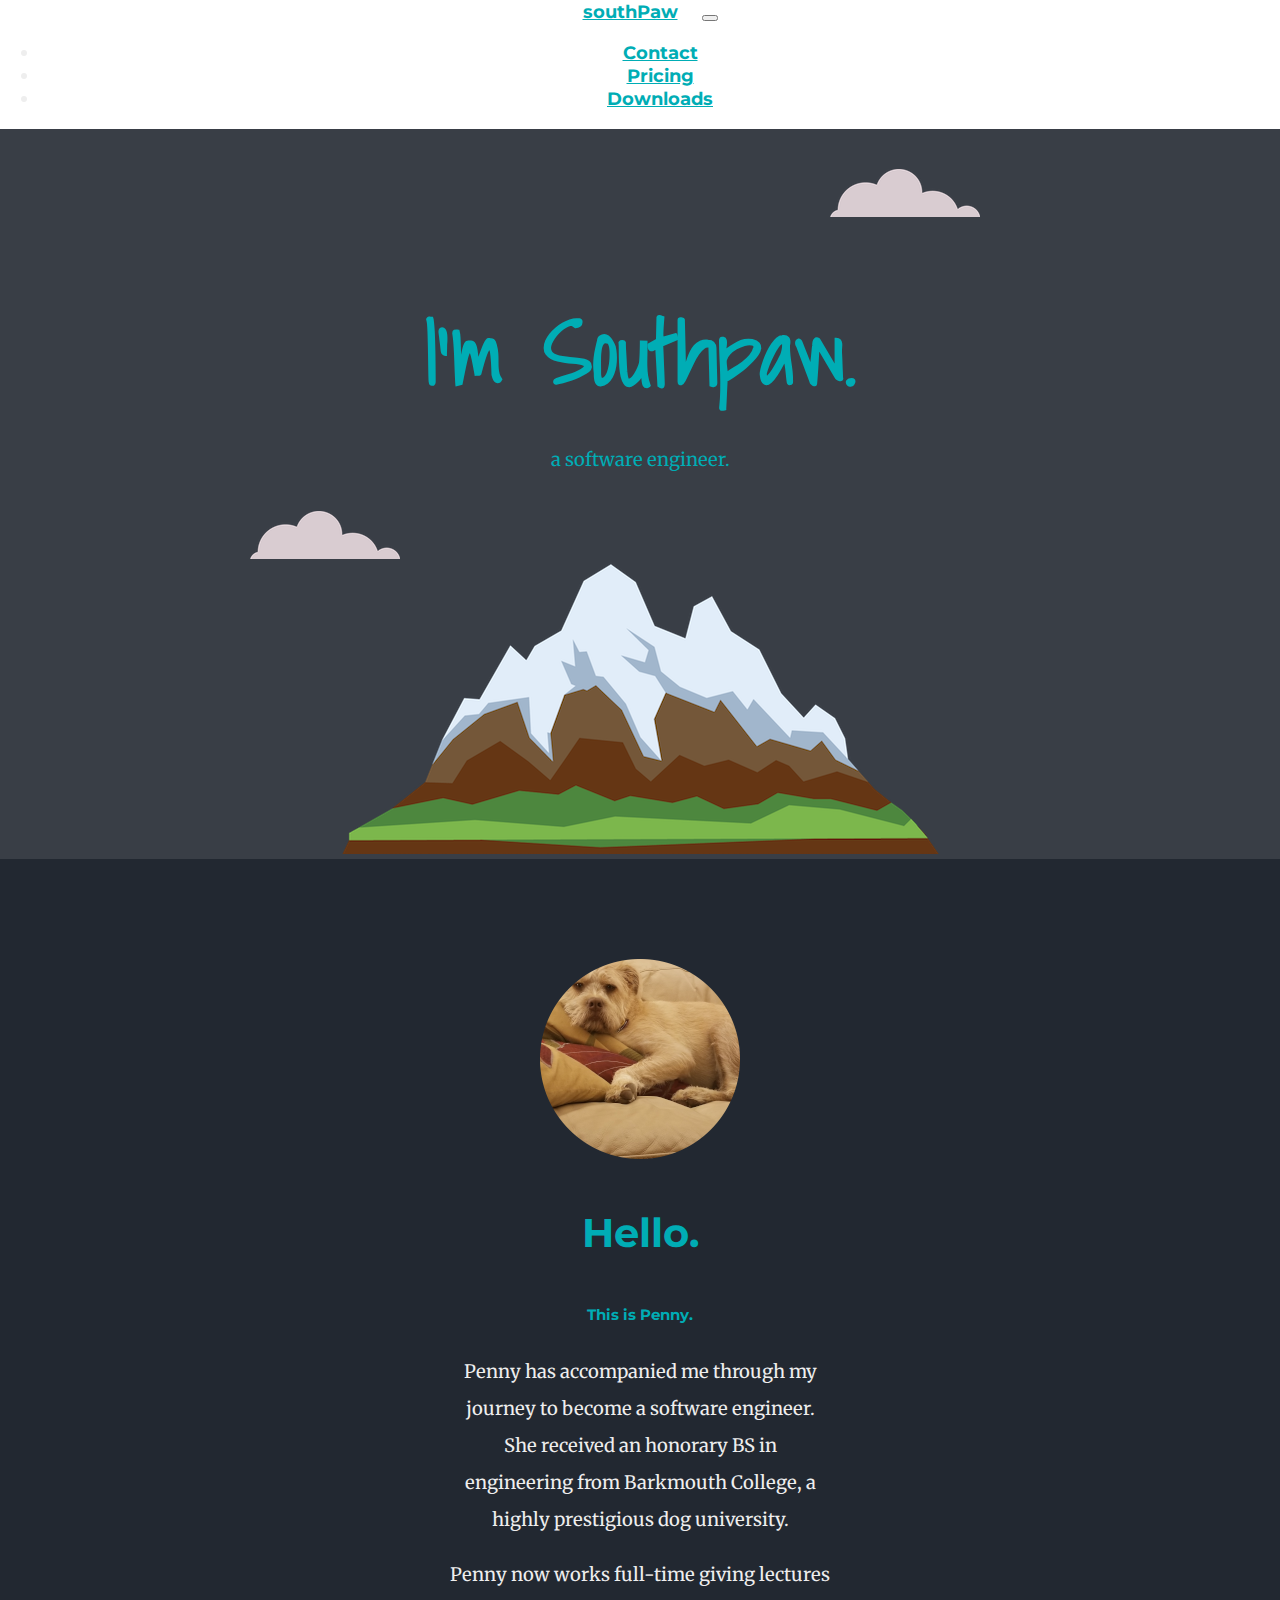
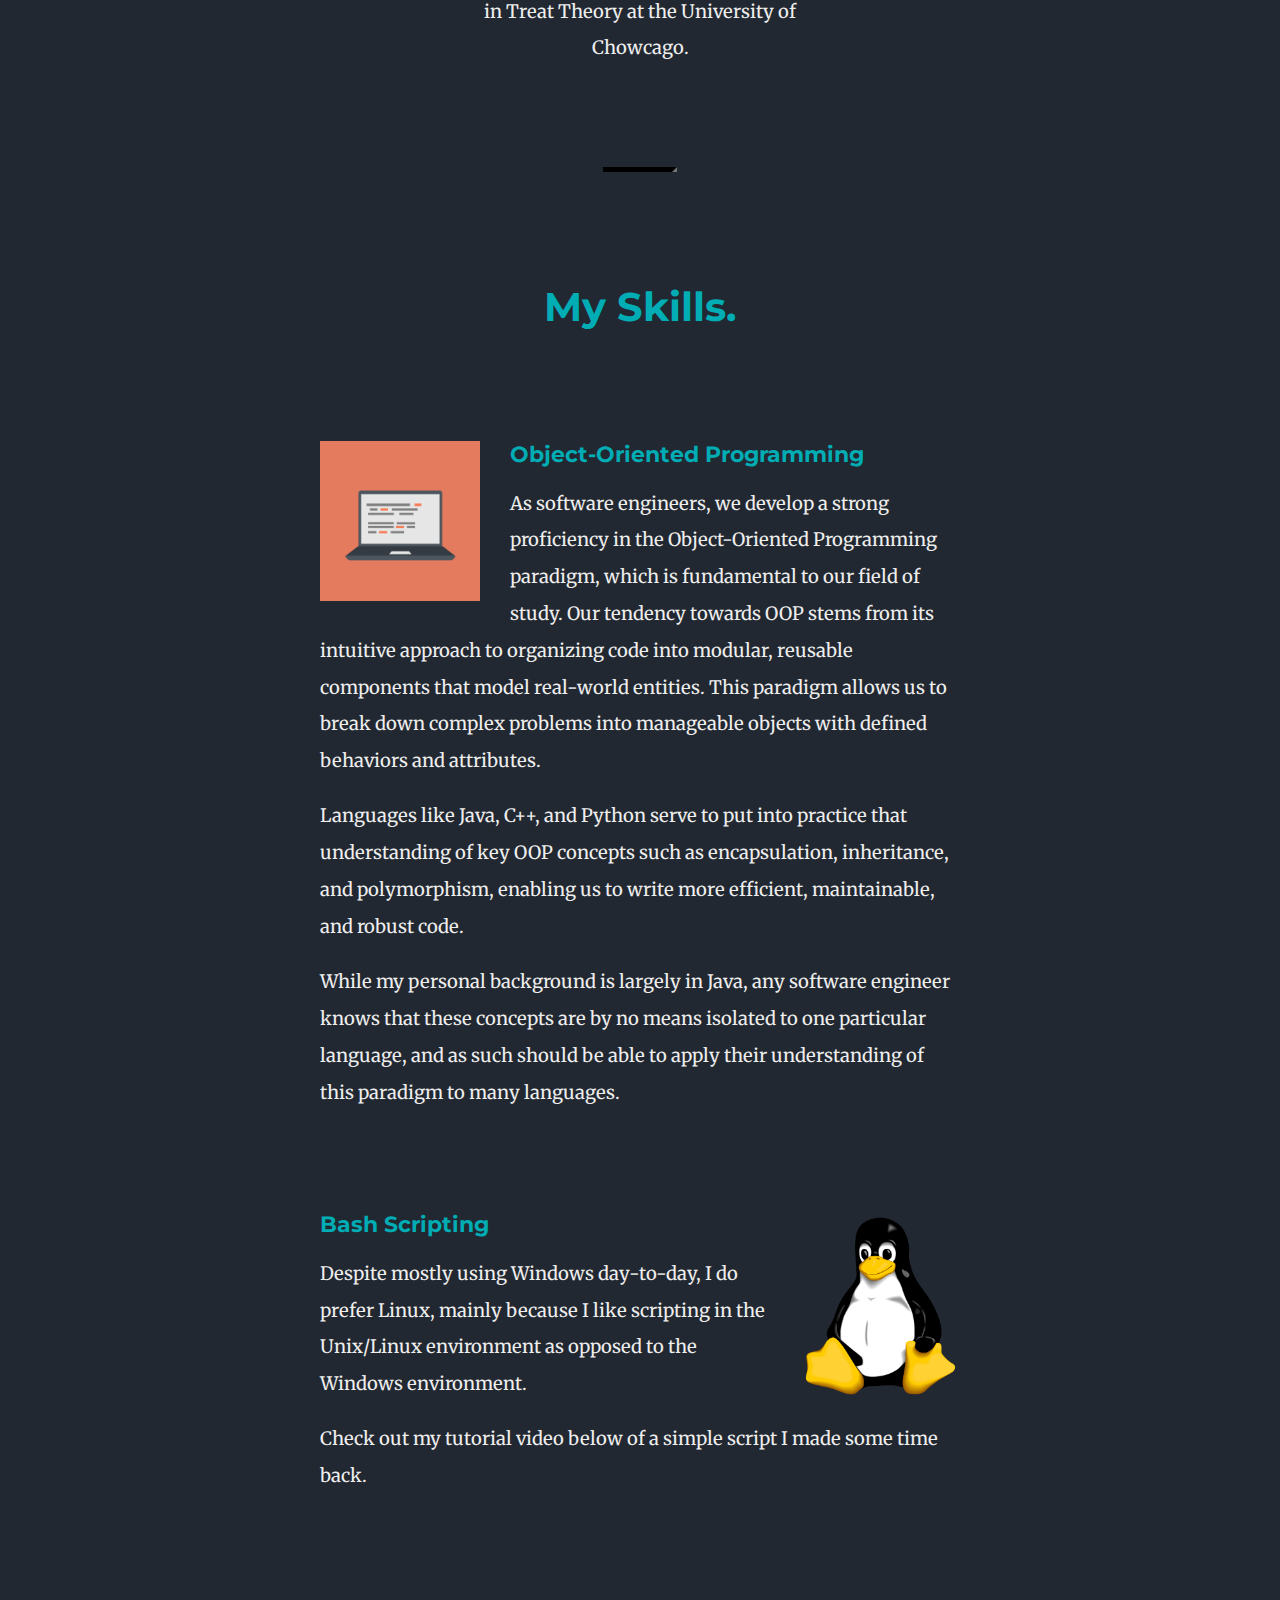
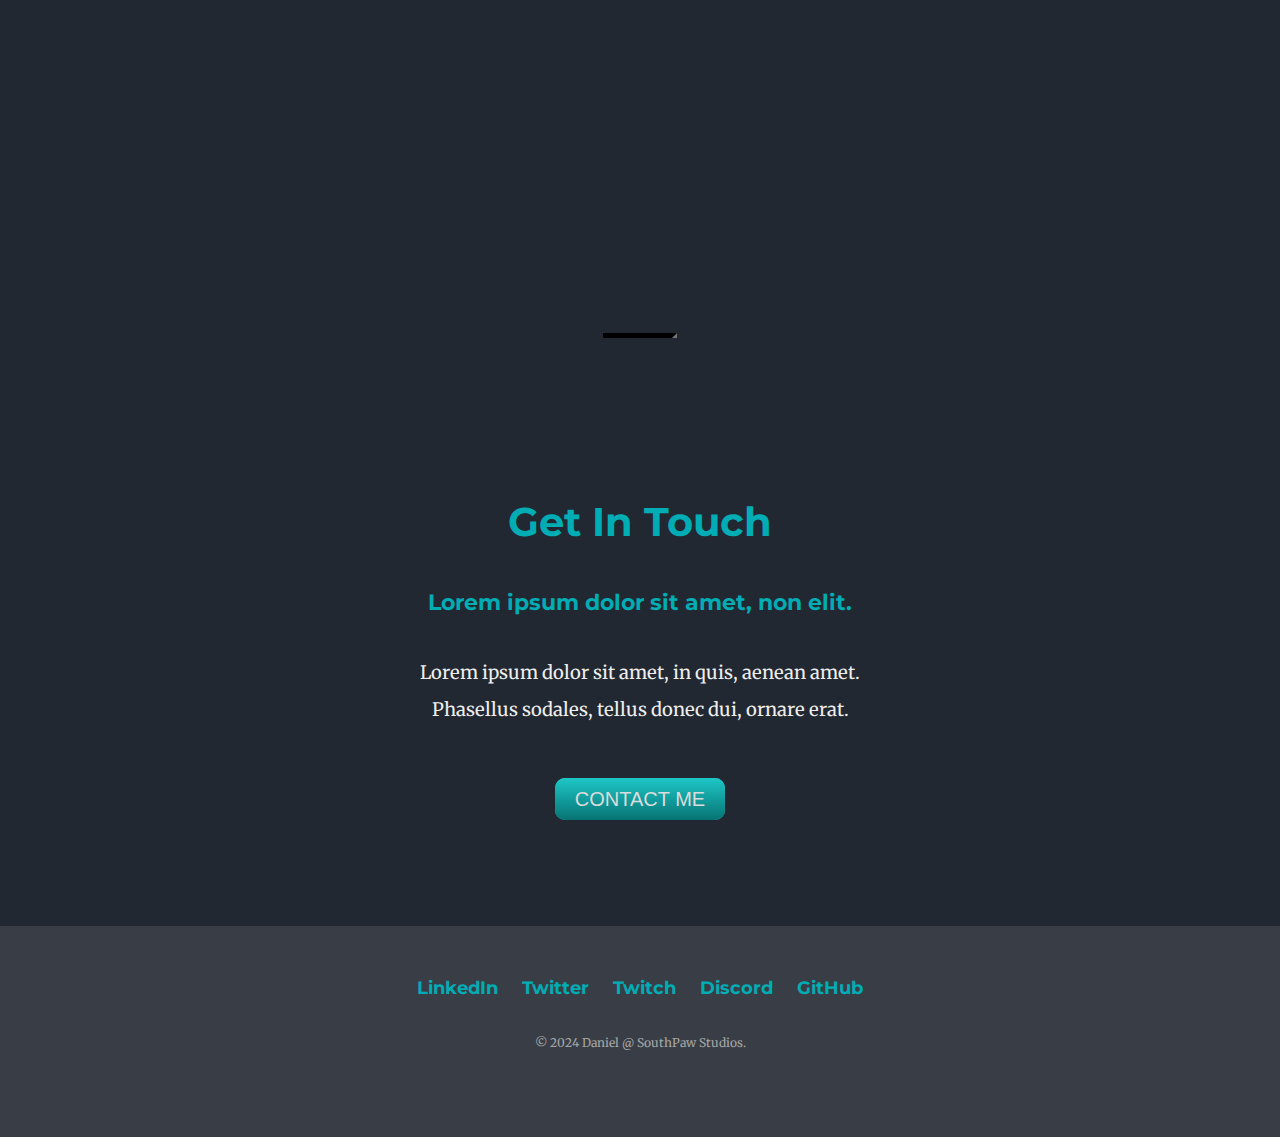
<file: index.html>
<!DOCTYPE html>
<html lang="en" dir="ltr">
	<head>
		<meta charset="utf-8">
		<meta name="viewport" content="width=device-width, initial-scale=1, shrink-to-fit=no">
		<title>Southpaw</title>
		<link rel="icon" href="icons/favicon.ico">
		<link rel="stylesheet" href="https://cdn.jsdelivr.net/npm/bootstrap@4.6.0/dist/css/bootstrap.min.css"
			  integrity="sha384-B0vP5xmATw1+K9KRQjQERJvTumQW0nPEzvF6L/Z6nronJ3oUOFUFpCjEUQouq2+l"
			  crossorigin="anonymous">
		<link rel="stylesheet" href="css/styles.css">
		<script src="https://code.jquery.com/jquery-3.5.1.slim.min.js"
				integrity="sha384-DfXdz2htPH0lsSSs5nCTpuj/zy4C+OGpamoFVy38MVBnE+IbbVYUew+OrCXaRkfj"
				crossorigin="anonymous"
				defer></script>
		<script src="https://cdn.jsdelivr.net/npm/bootstrap@4.6.0/dist/js/bootstrap.bundle.min.js"
				integrity="sha384-Piv4xVNRyMGpqkS2by6br4gNJ7DXjqk09RmUpJ8jgGtD7zP9yug3goQfGII0yAns"
				crossorigin="anonymous"
				defer></script>
		<link rel="preconnect" href="https://fonts.gstatic.com">
		<link href="https://fonts.googleapis.com/css2?family=Cedarville+Cursive&family=Merriweather:wght@300&family=Montserrat:wght@100&family=Shadows+Into+Light&display=swap"
			  rel="stylesheet">
	</head>
	<body>
		<nav class="navbar navbar-expand-lg navbar-dark bg-dark sticky-top">
			<a class="navbar-brand" href="">southPaw</a>
			<button class="navbar-toggler" type="button" data-toggle="collapse" data-target="#navbarTogglerDemo01"
					aria-controls="navbarTogglerDemo01" aria-expanded="false" aria-label="Toggle navigation">
				<span class="navbar-toggler-icon"></span>
			</button>
			<div class="collapse navbar-collapse" id="navbarTogglerDemo01">
				<ul class="navbar-nav ml-auto">
					<li class="nav-item">
						<a class="nav-link" href="">Contact</a>
					</li>
					<li class="nav-item">
						<a class="nav-link" href="">Pricing</a>
					</li>
					<li class="nav-item">
						<a class="nav-link" href="">Downloads</a>
					</li>
				</ul>
			</div>
		</nav>
		<div class="top-container">
			<img class="top-cloud" src="images/cloud.png" alt="cloud-img">
			<h1>I'm Southpaw.</h1>
			<p>a software engineer.</p>
			<img class="bottom-cloud" src="images/cloud.png" alt="cloud-img">
			<img src="images/mountain.png" alt="mountain-img">
		</div>
		<div class="middle-container">
			<div class="profile">
				<img src="images/circle-cropped.png" alt="penny-img">
				<h2>Hello.</h2>
				<div class="intro">
					<h5>This is Penny.</h5>
					<p>Penny has accompanied me through my journey to become a software engineer. She received an
						honorary BS in engineering from Barkmouth College, a highly prestigious dog university.</p>
					<p>Penny now works full-time giving lectures in Treat
						Theory at the University of Chowcago.</p>
				</div>
			</div>
			<hr>
			<div class="skills">
				<h2>My Skills.</h2>
				<div class="skills-row">
					<img class="skills-image" src="images/computer.png" alt="computer-img">
					<h3>Object-Oriented Programming</h3>
					<p>As software engineers, we develop a strong proficiency in the Object-Oriented Programming
						paradigm, which is fundamental to our field of study. Our tendency towards OOP stems
						from its intuitive approach to organizing code into modular, reusable components that model
						real-world entities. This paradigm allows us to break down complex problems into manageable
						objects with defined behaviors and attributes.</p>
					<p>Languages like Java, C++, and Python serve to put into practice that understanding of key OOP
						concepts such as encapsulation, inheritance, and polymorphism, enabling us to write more
						efficient, maintainable, and robust code.</p>
					<p>While my personal background is largely in Java, any software engineer knows
						that these concepts are by no means isolated to one particular language, and as such should be
						able to apply their understanding of this paradigm to many languages.</p>
				</div>
				<div class="skills-row">
					<img class="hobbies-image" src="images/tux.png" alt="tux-img">
					<h3>Bash Scripting</h3>
					<p>Despite mostly using Windows day-to-day, I do prefer Linux, mainly because I like scripting in
						the Unix/Linux environment as opposed to the Windows environment.</p>
					<p>Check out my tutorial video below of a simple script I made some time back.</p>
					<div class="player">
						<iframe width="560" height="315"
								src="https://www.youtube.com/embed/RUX8OYi81Y8?si=Vza4pye2zBL-5f2K"
								title="YouTube video player" frameborder="0"
								allow="accelerometer; autoplay; clipboard-write; encrypted-media; gyroscope; picture-in-picture; web-share"
								allowfullscreen></iframe>
					</div>
				</div>
			</div>
			<hr>
			<div class="contact-me">
				<h2>Get In Touch</h2>
				<h3>Lorem ipsum dolor sit amet, non elit.</h3>
				<p class="contact-message">Lorem ipsum dolor sit amet, in quis, aenean amet. Phasellus sodales, tellus
					donec dui, ornare erat.</p>
				<a class="btn" href="mailto:name@email.com">CONTACT ME</a>
			</div>
		</div>
		<div class="bottom-container">
			<a class="footer-link" href="https://www.linkedin.com/">LinkedIn</a>
			<a class="footer-link" href="https://twitter.com/">Twitter</a>
			<a class="footer-link" href="https://www.twitch.tv/">Twitch</a>
			<a class="footer-link" href="https://www.discord.com/">Discord</a>
			<a class="footer-link" href="https://github.com/southp4w">GitHub</a>
			<p class="copyright">© 2024 Daniel @ SouthPaw Studios.</p>
		</div>
	</body>
</html>
</file>
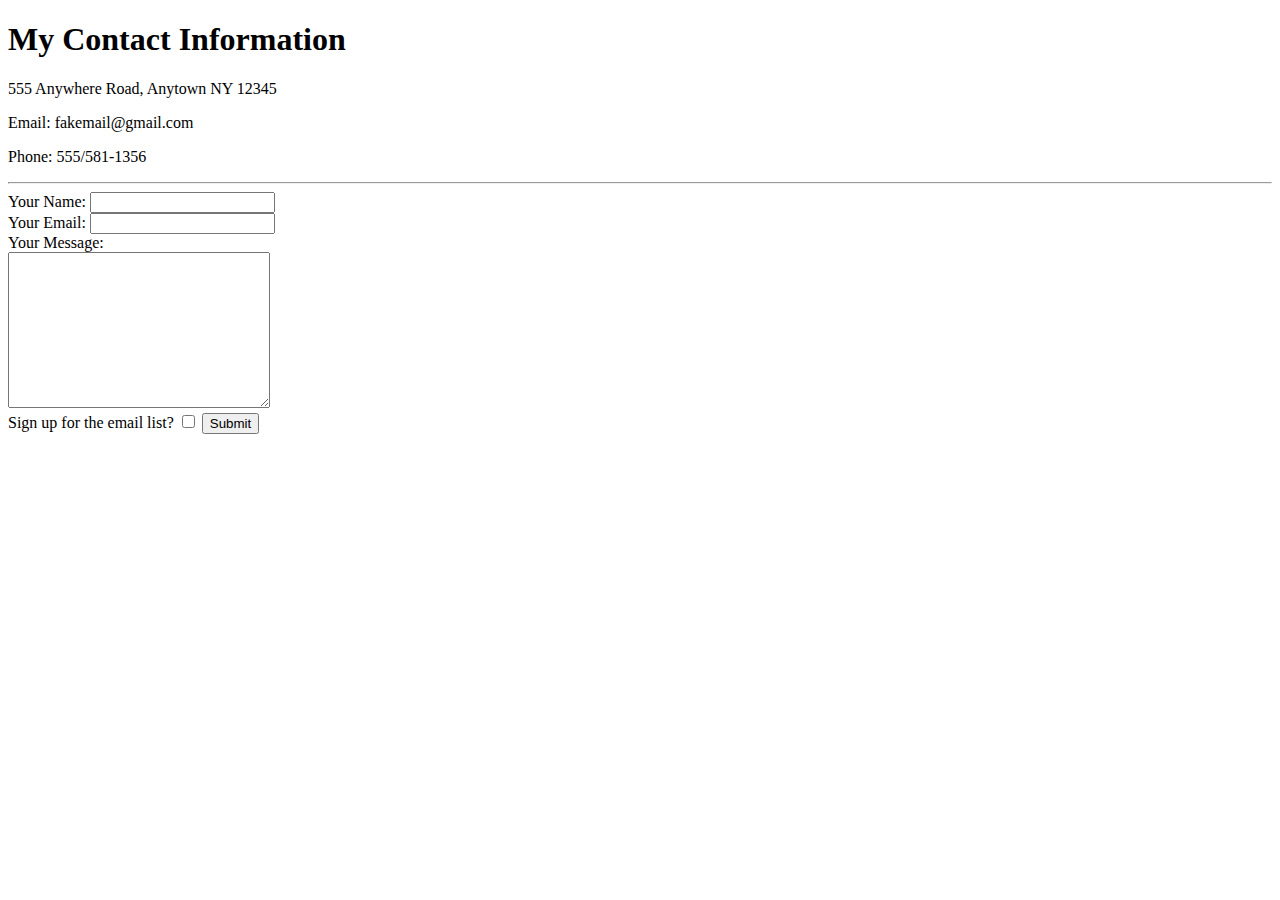
<file: contact.html>
<!DOCTYPE html>
<html lang="en" dir="ltr">

<head>
  <meta charset="utf-8">
  <title>Contact Information</title>
</head>

<body>
  <h1>My Contact Information</h1>
  <p>555 Anywhere Road, Anytown NY 12345</p>
  <p>Email: fakemail@gmail.com</p>
  <p>Phone: 555/581-1356</p>
  <hr>
  <form action="mailto:fakemail@gmail.com" method="post" enctype="text/plain">
    <label>Your Name: </label>
    <input type="text" name="yourName"><br>
    <label>Your Email: </label>
    <input type="email" name="yourEmail"><br>
    <label>Your Message: </label><br>
    <textarea name="yourMessage" rows="10" cols="30"></textarea><br>
    <label>Sign up for the email list?</label>
    <input type="checkbox">
    <input type="submit">
  </form>
</body>

</html>
</file>
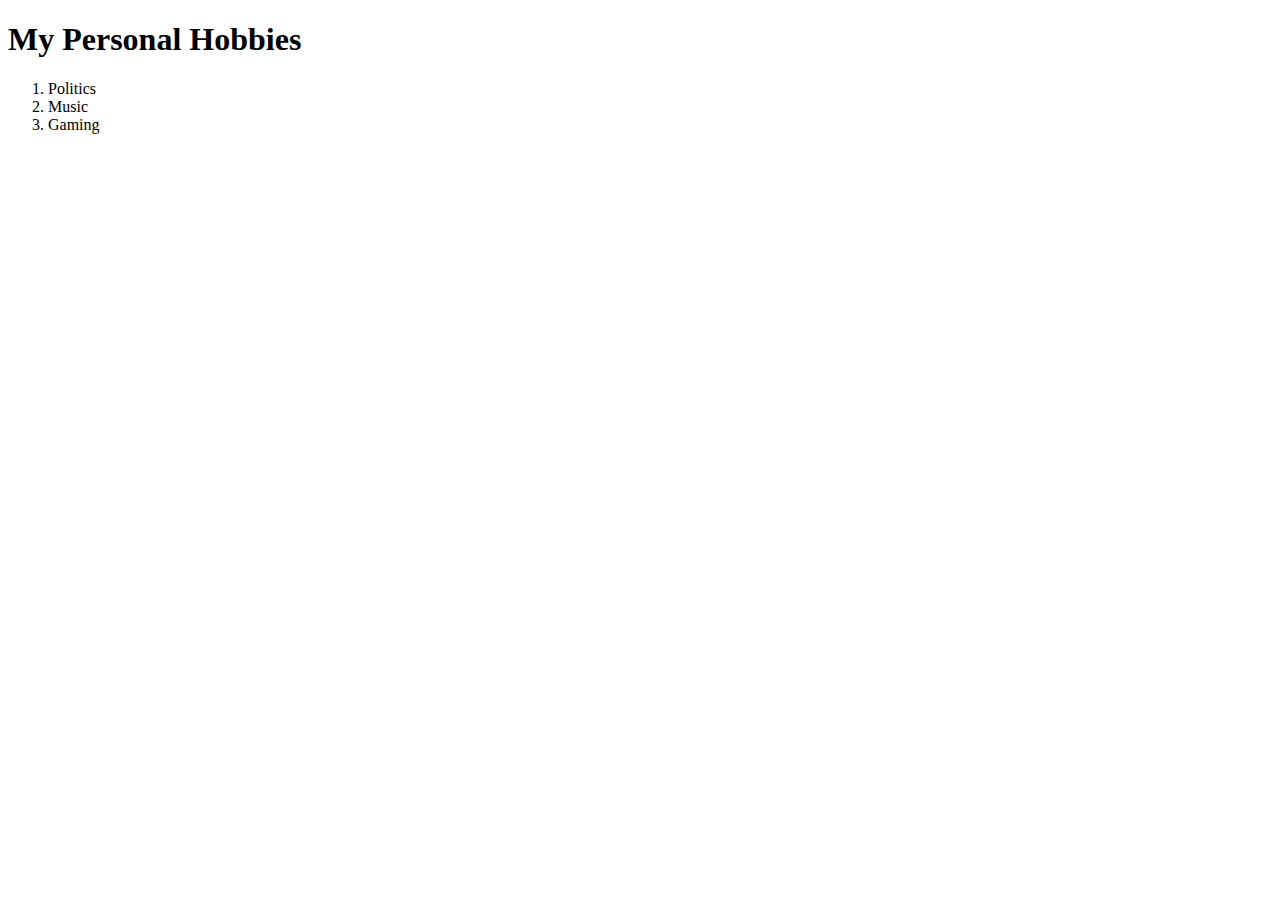
<file: hobbies.html>
<!DOCTYPE html>
<html lang="en" dir="ltr">

<head>
  <meta charset="utf-8">
  <title>My Personal Hobbies</title>
</head>

<body>
  <h1>My Personal Hobbies</h1>
  <ol>
    <li>Politics</li>
    <li>Music</li>
    <li>Gaming</li>
  </ol>
</body>

</html>
</file>
<file: css/styles.css>
a {
    color: #00adb5;
    font-family: "Montserrat", sans-serif;
    font-weight: bold;
    margin: 10px 20px;
}

a:hover {
    color: #127a7a;
    text-decoration: none;
}

body {
    color: #eeeeee;
    font-family: "Merriweather", serif;
    font-size: 1.15rem;
    margin: 0;
    text-align: center;
}

h1, h2, h3, h4, h5 {
    color: #00adb5;
}

h2, h3, h4, h5 {
    font-family: 'Montserrat', sans-serif;
}


h1 {
    margin: 50px auto 0 auto;
    font-family: "Shadows Into Light", sans-serif;
    font-size: 5.625rem;
}

h2 {
    font-size: 2.5rem;
    font-weight: bold;
    padding: 10px 0;
}

h3 {
    font-weight: bold;
    margin: 10px auto
}

h5 {
    padding: 5px 0;
}

hr {
    border-bottom: none;
    border-color: #202020;
    border-width: 5px;
    margin: 100px auto;
    width: 5%;
}

iframe {
    align-items: center;
    border-radius: 25px;
}

p {
    line-height: 2;
}

.bottom-cloud {
    bottom: 300px;
    left: 250px;
    position: absolute;
}

.bottom-container {
    background-color: #393e46;
    padding: 50px 0;
}

.btn {
    -moz-border-radius: 10px;
    -webkit-border-radius: 10px;
    background: #1ec7c7;
    background-image: -moz-linear-gradient(to top, #1ec7c7, #077373);
    background-image: -ms-linear-gradient(to top, #1ec7c7, #077373);
    background-image: -o-linear-gradient(to top, #1ec7c7, #077373);
    background-image: -webkit-linear-gradient(to top, #1ec7c7, #077373);
    background-image: linear-gradient(to bottom, #1ec7c7, #077373);
    border-radius: 10px;
    color: #dbdbdb;
    font-family: Arial, sans-serif;
    font-size: 20px;
    font-weight: normal;
    padding: 10px 20px 10px 20px;
    text-decoration: none;
}

.btn:hover {
    background: #127a7a;
    background-image: -moz-linear-gradient(to top, #127a7a, #0a4f4f);
    background-image: -ms-linear-gradient(to top, #127a7a, #0a4f4f);
    background-image: -o-linear-gradient(to top, #127a7a, #0a4f4f);
    background-image: -webkit-linear-gradient(to top, #127a7a, #0a4f4f);
    background-image: linear-gradient(to bottom, #127a7a, #0a4f4f);
    color: #dbdbdb;
    text-decoration: none;
}

.contact-me {
    padding: 15px 0;
}

.contact-message {
    margin: 40px auto 60px;
    width: 40%;
}

.copyright {
    color: #A6A6A6;
    font-size: .75rem;
    padding: 20px 0;
}

.footer-link {
    margin: 5px 10px;
    text-decoration: none;
}

.hobbies-image {
    float: right;
    margin-left: 30px;
    width: 25%;
}

.intro {
    margin: auto;
    width: 30%;
}

.middle-container {
    background-color: #222831;
    padding: 100px 0 100px;
}

.player {
    iframe {
        left: 75px;
        position: relative;
    }
}

.skills {
}

.skills-image {
    float: left;
    margin-right: 30px;
    width: 25%;
}

.skills-row {
    margin: 100px auto 100px auto;
    text-align: left;
    width: 50%;
}

.top-cloud {
    position: absolute;
    right: 300px;
    top: 40px;
}

.top-container {
    background-color: #393e46;
    color: #00adb5;
    padding-top: 100px;
    position: relative;
}
</file>
